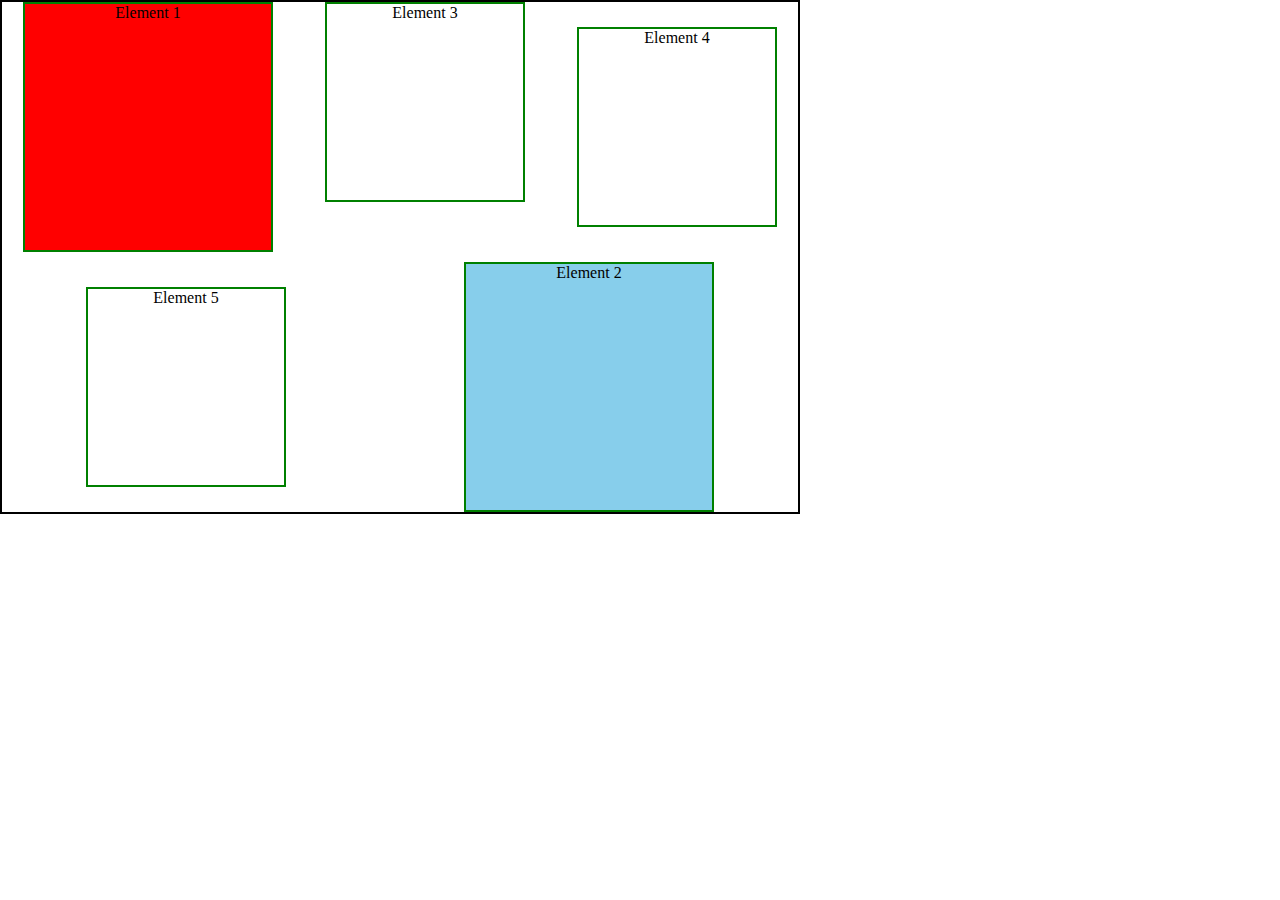
<file: Урок 10/index.html>
<!DOCTYPE html>
<html lang="en">

<head>
    <meta charset="UTF-8">
    <meta name="viewport" content="width=device-width, initial-scale=1.0">
    <title>Document</title>
    <link rel="stylesheet" href="style.css">
</head>

<body>
<div class="flex-box1">
    <div class="flex-box1-element red">
        <p class="flex-p">Element 1</p>
    </div>
    <div class="flex-box1-element blue">
        <p class="flex-p">Element 2</p>
    </div>
    <div class="flex-box1-element start">
        <p class="flex-p">Element 3</p>
    </div>
    <div class="flex-box1-element">
        <p class="flex-p">Element 4</p>
    </div>
    <div class="flex-box1-element">
        <p class="flex-p">Element 5</p>
    </div>
</div>
</body>

</html>
</file>
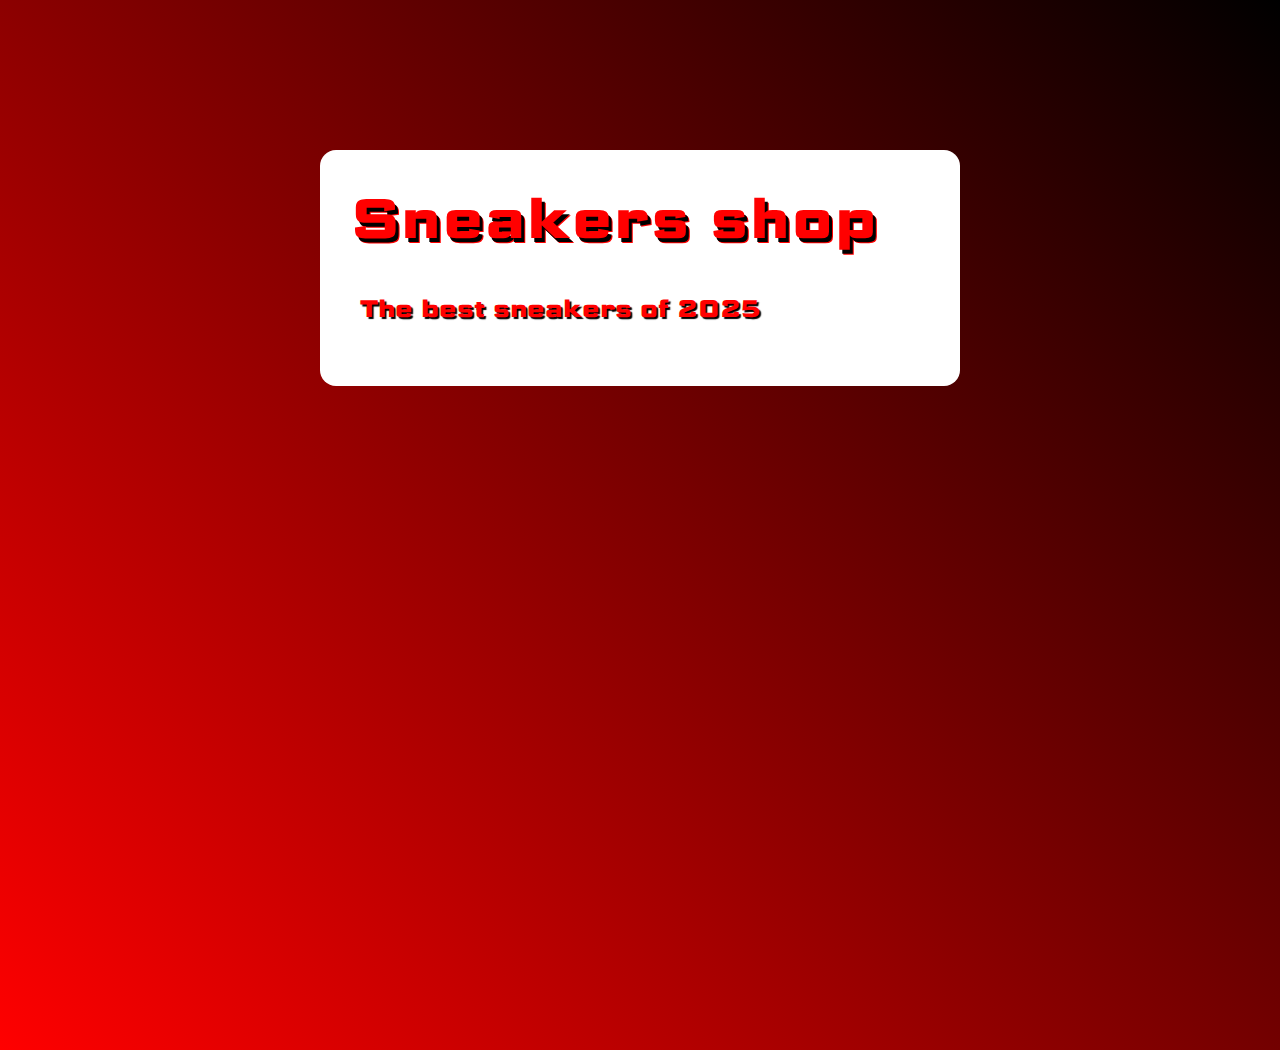
<file: Урок 11/index.html>
<!DOCTYPE html>
<html lang="en">

<head>
    <meta charset="UTF-8">
    <meta name="viewport" content="width=device-width, initial-scale=1.0">
    <title>Document</title>
    <link rel="stylesheet" href="style.css">
    <link rel="preconnect" href="https://fonts.googleapis.com">
    <link rel="preconnect" href="https://fonts.gstatic.com" crossorigin>
    <link href="https://fonts.googleapis.com/css2?family=Science+Gothic:wght@100..900&display=swap" rel="stylesheet">
</head>

<body>
    <main>
        <article class="boxShadow">
            <div class="title">Sneakers shop</div>
            <div class="subtitle">The best sneakers of 2025</div>
        </article>
    </main>

</body>

</html>
</file>
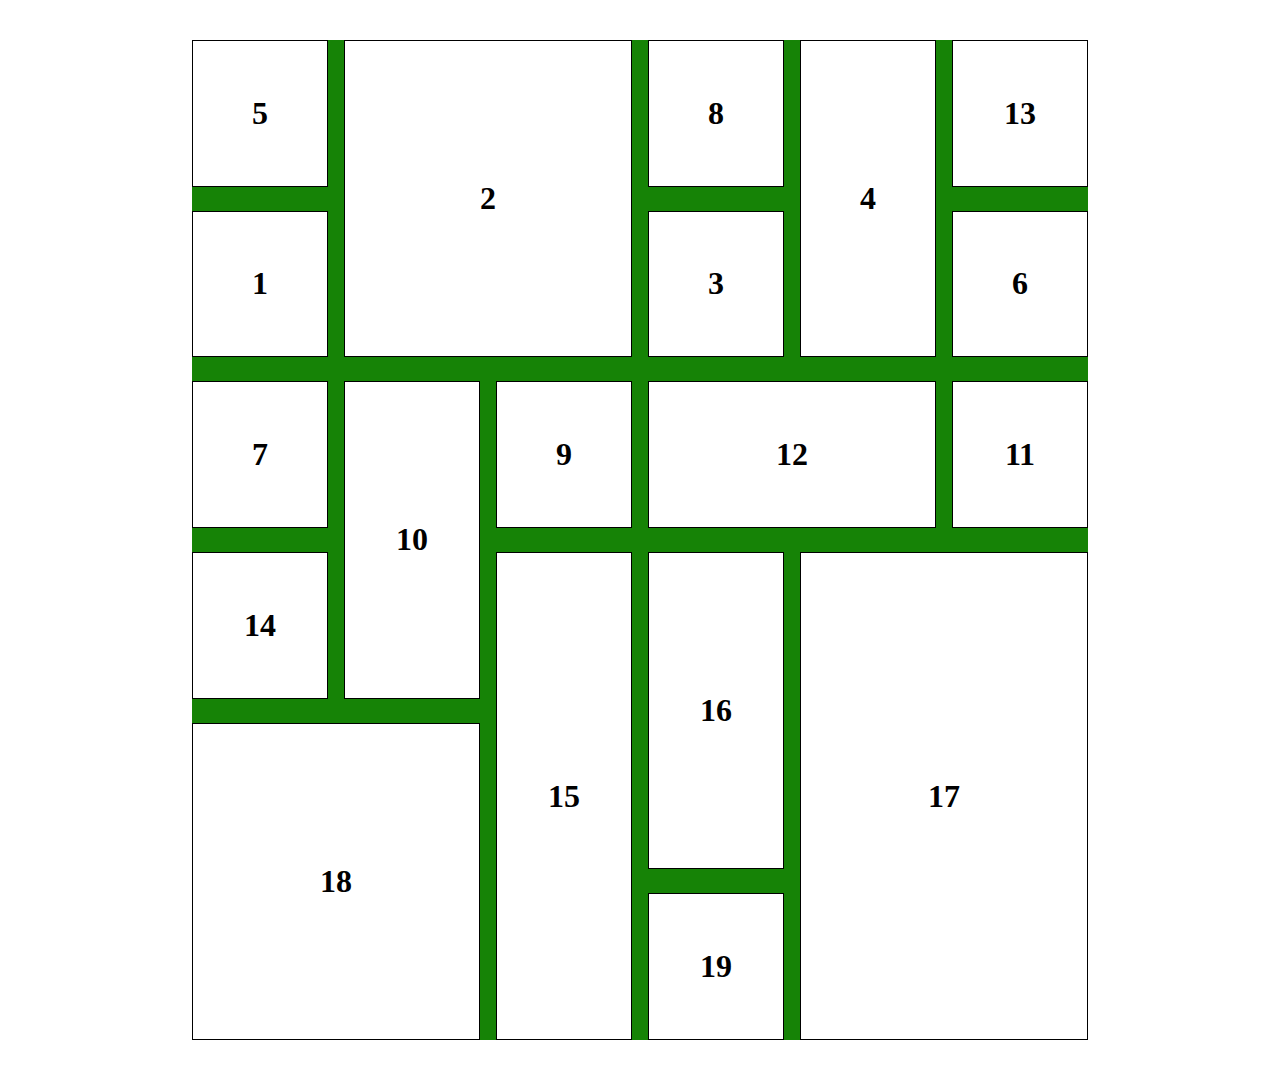
<file: Урок 12/index.html>
<!DOCTYPE html>
<html lang="en">
<head>
    <meta charset="UTF-8">
    <meta name="viewport" content="width=device-width, initial-scale=1.0">
    <title>Document</title>
    <link rel="stylesheet" href="style.css">
</head>
<body>
    <div class="grid-container">
        <div class="box grid-elem1">1</div>
        <div class="box grid-elem2">2</div>
        <div class="box grid-elem3">3</div>
        <div class="box grid-elem4">4</div>
        <div class="box grid-elem5">5</div>
        <div class="box grid-elem6">6</div>
        <div class="box grid-elem7">7</div>
        <div class="box grid-elem8">8</div>
        <div class="box grid-elem9">9</div>
        <div class="box grid-elem10">10</div>
        <div class="box grid-elem11">11</div>
        <div class="box grid-elem12">12</div>
        <div class="box grid-elem13">13</div>
        <div class="box grid-elem14">14</div>
        <div class="box grid-elem15">15</div>
        <div class="box grid-elem16">16</div>
        <div class="box grid-elem17">17</div>
        <div class="box grid-elem18">18</div>
        <div class="box grid-elem19">19</div>
    </div>
</body>
</html>
</file>
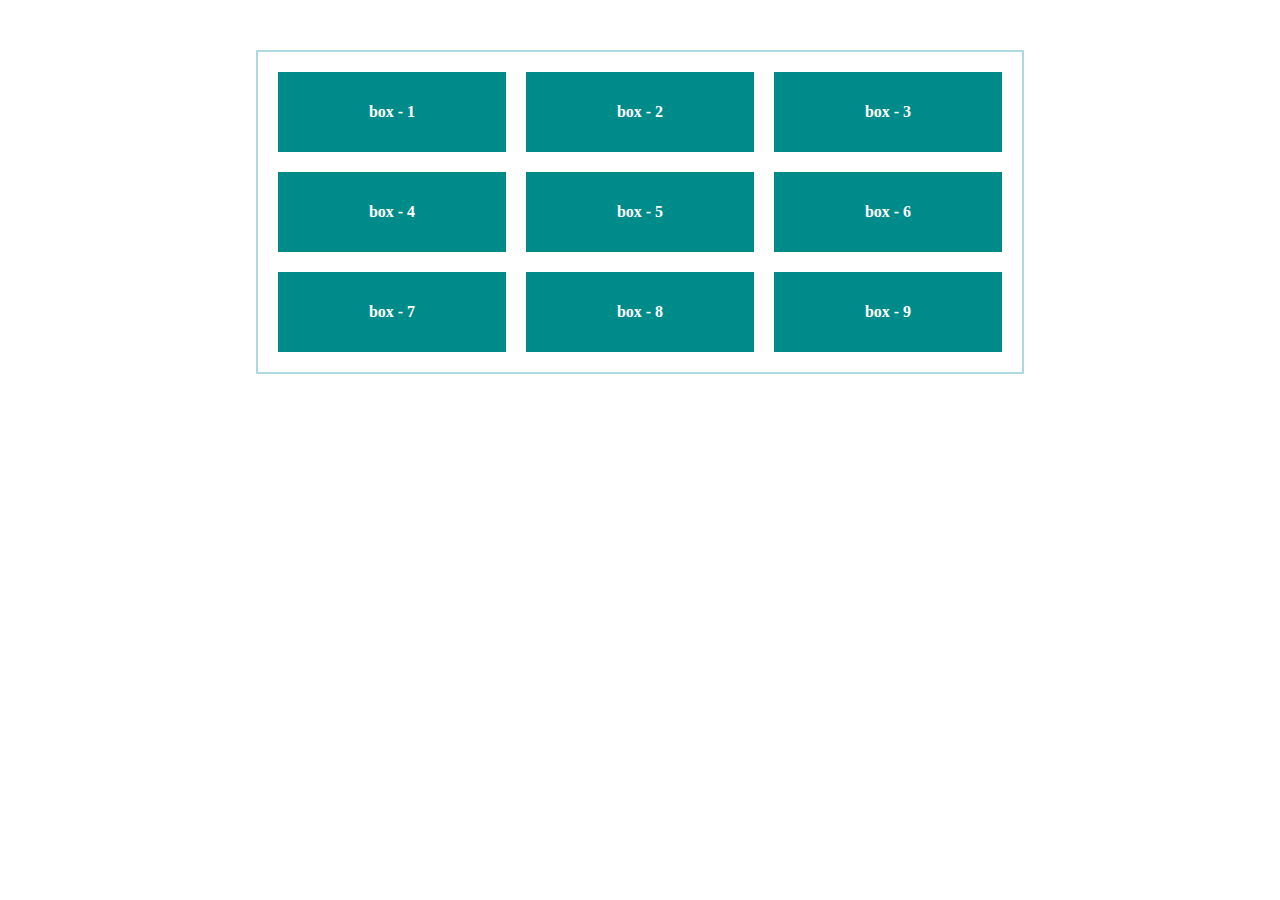
<file: Урок 14/index.html>
<!DOCTYPE html>
<html lang="en">
<head>
    <meta charset="UTF-8">
    <meta name="viewport" content="width=device-width, initial-scale=1.0">
    <title>Transformation and animation</title>
    <link rel="stylesheet" href="style.css">
</head>
<body>
    <div class="grid">
        <div class="box box-1">box - 1</div>
        <div class="box box-2">box - 2</div>
        <div class="box box-3">box - 3</div>
        <div class="box box-4">box - 4</div>
        <div class="box box-5">box - 5</div>
        <div class="box box-6">box - 6</div>
        <div class="box box-7">box - 7</div>
        <div class="box box-8">box - 8</div>
        <div class="box box-9">box - 9</div>
    </div>
</body>
</html>
</file>
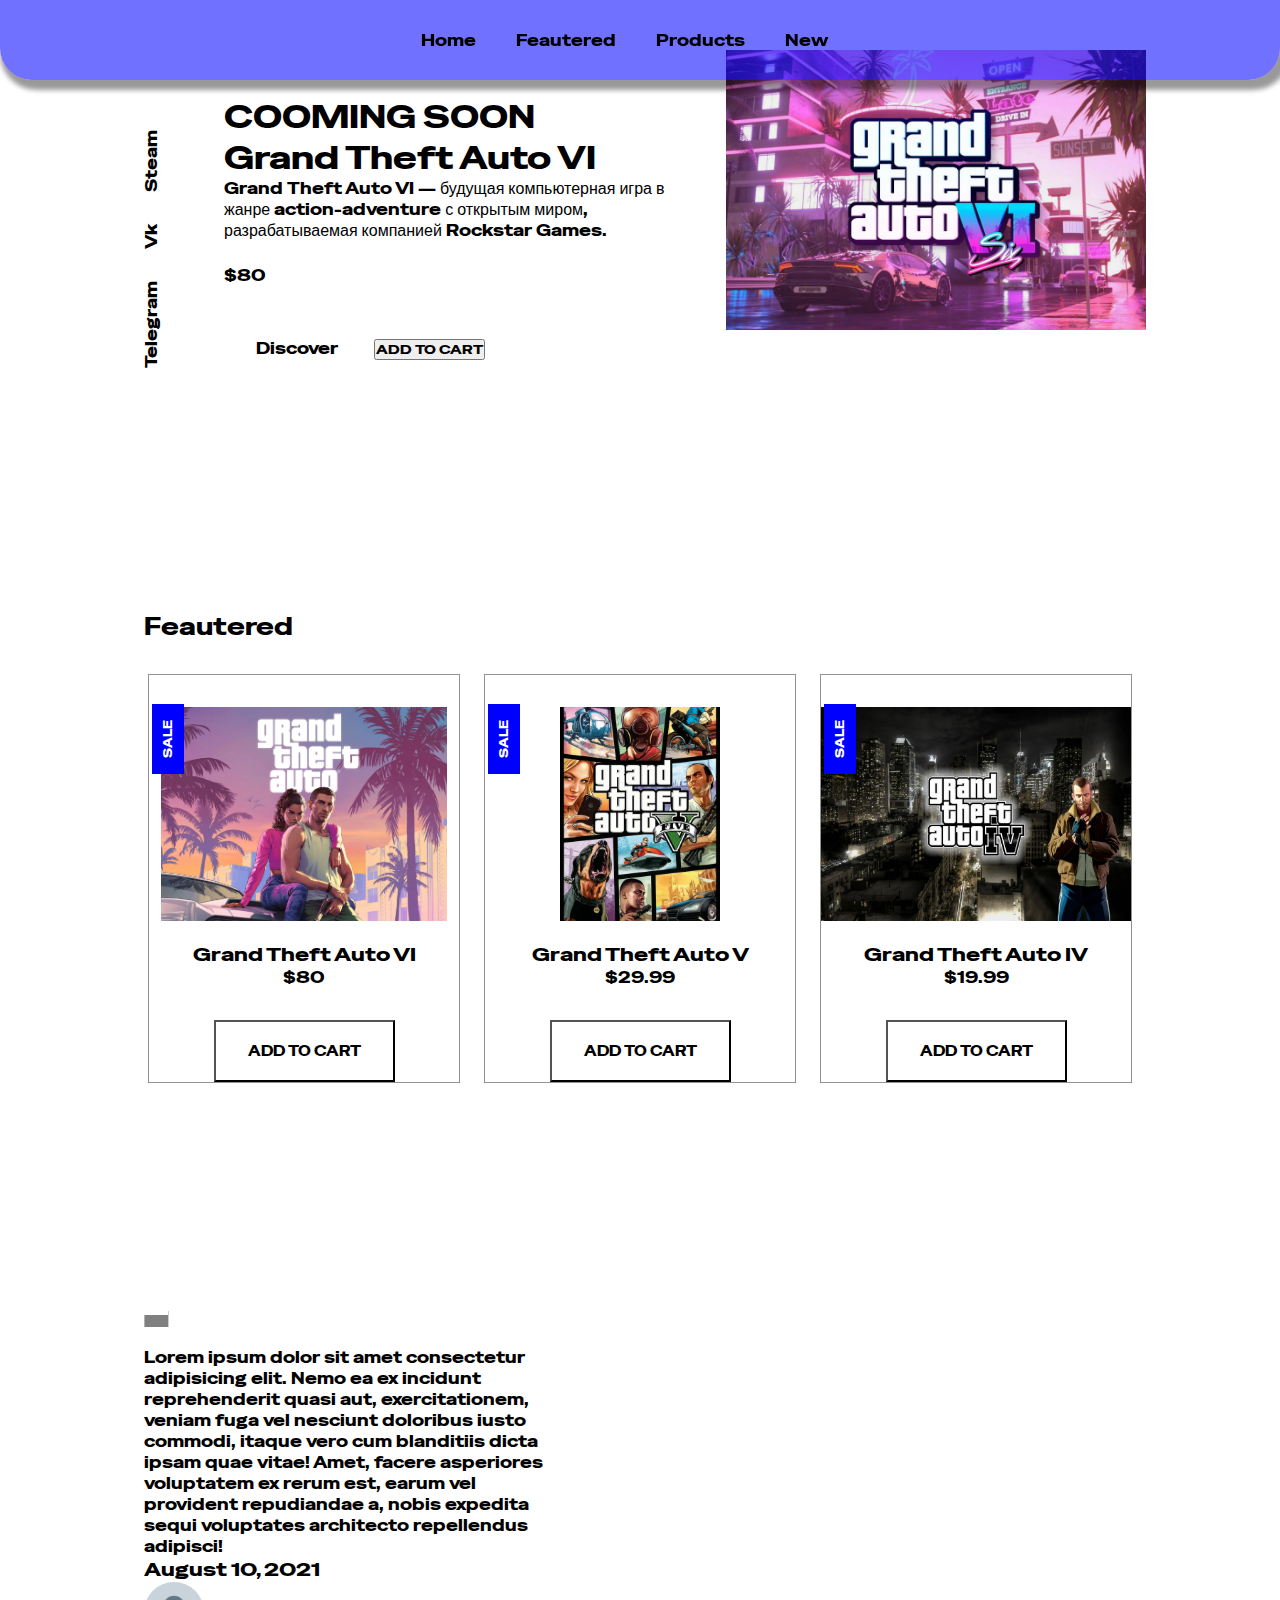
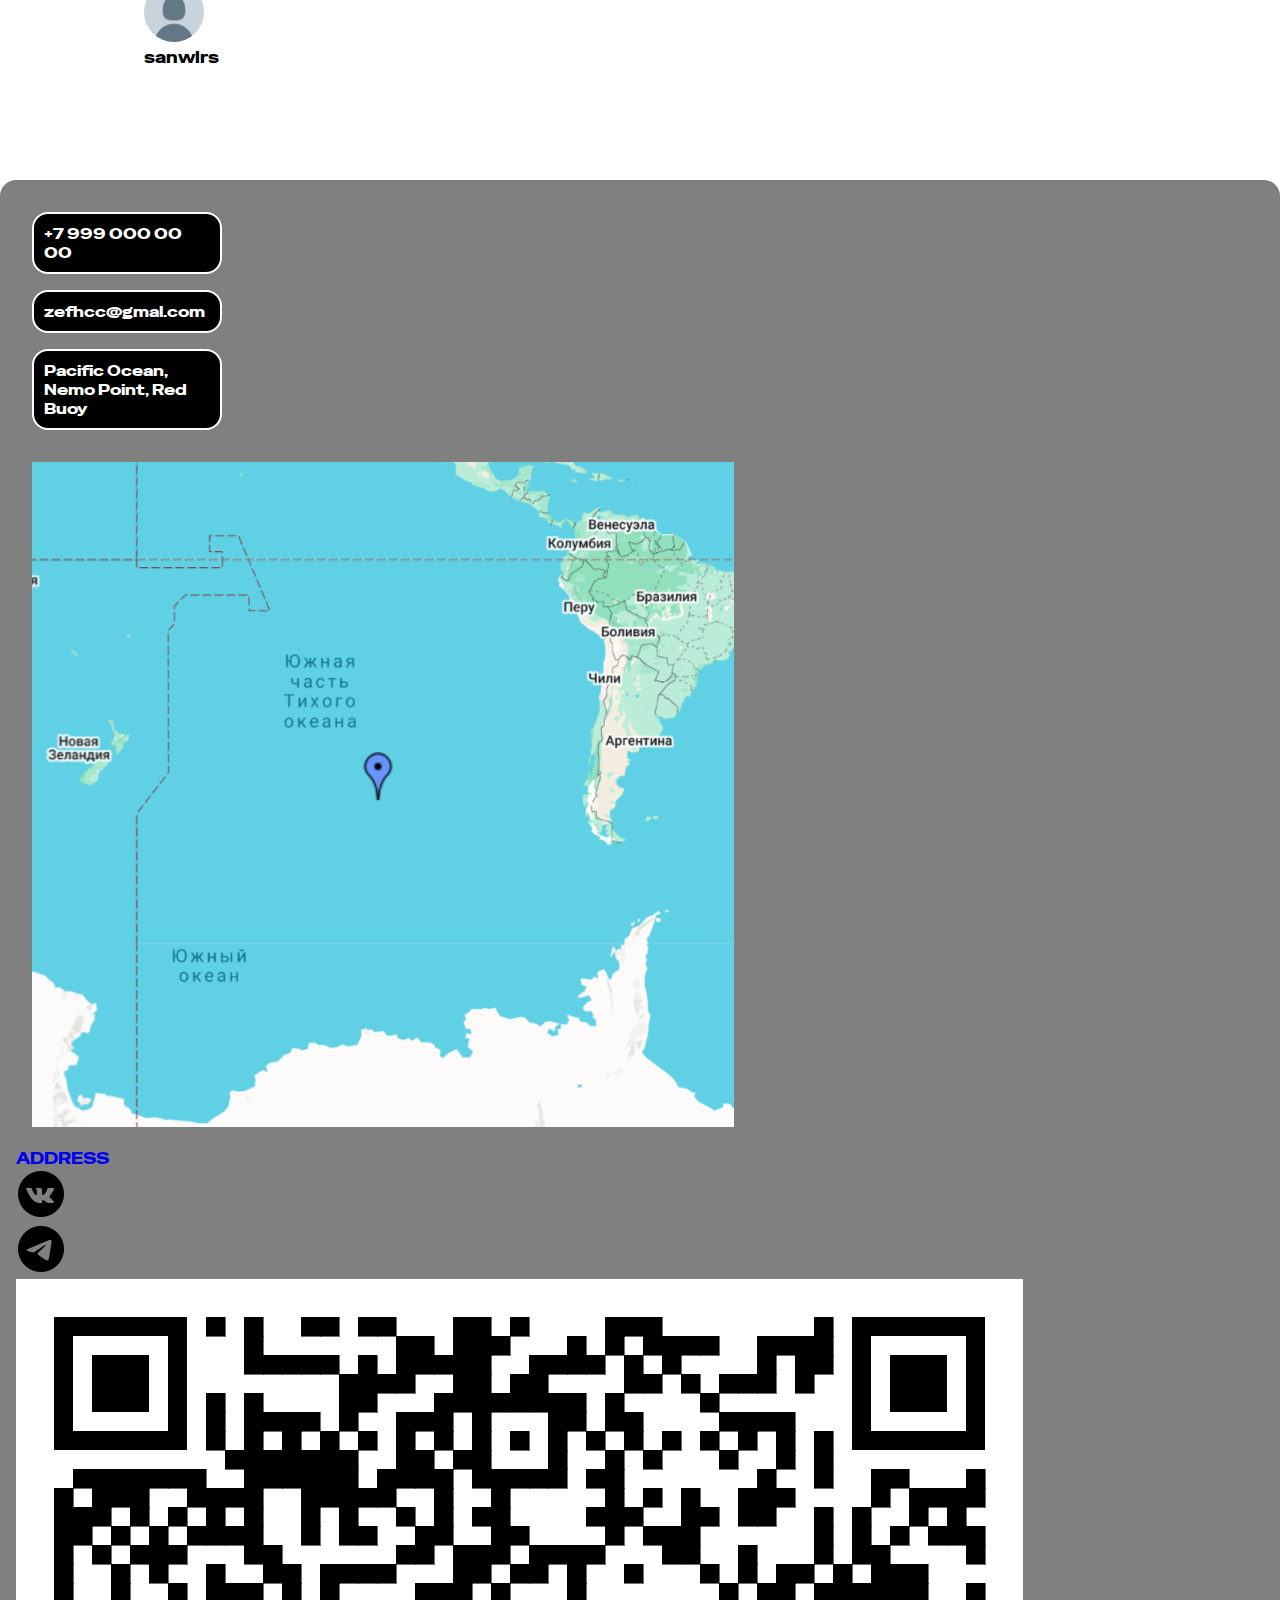
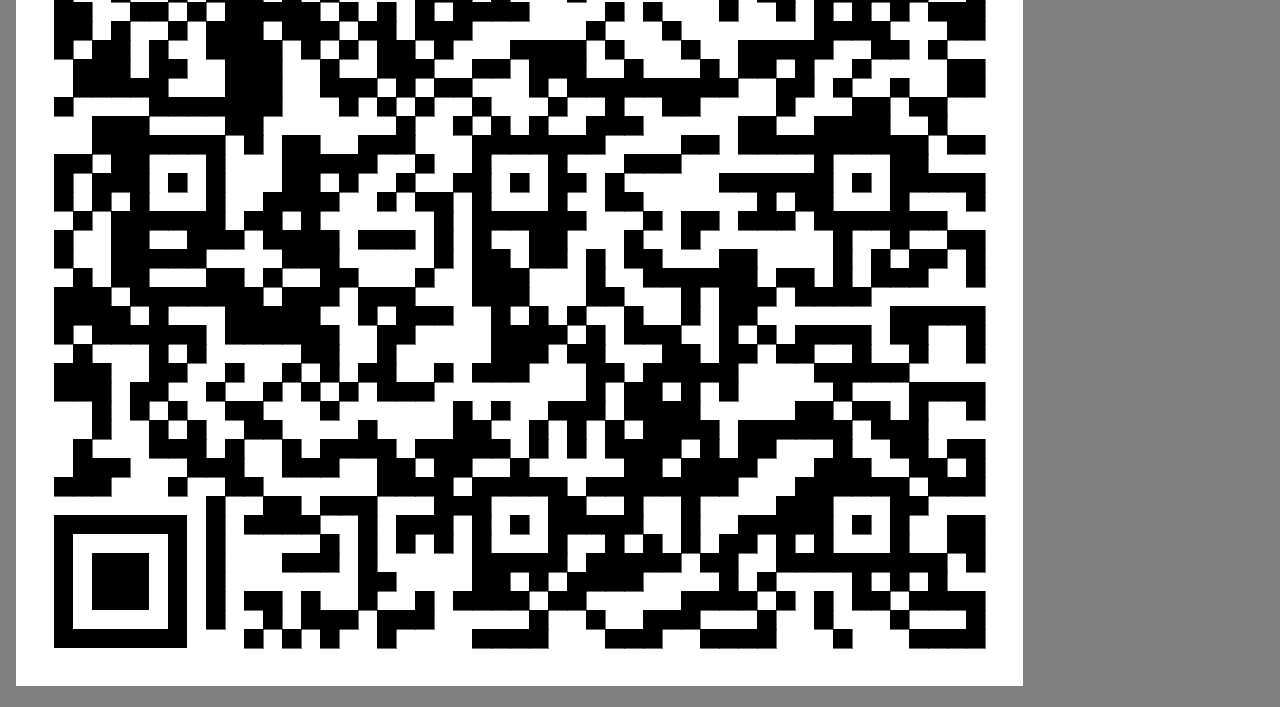
<file: Урок 16/index.html>
<!DOCTYPE html>
<html lang="en">

<head>
    <meta charset="UTF-8">
    <meta name="viewport" content="width=device-width, initial-scale=1.0">
    <title>Shop</title>
    <link rel="stylesheet" href="style.css">
    <!-- Basic Icons -->
    <link href="https://cdn.boxicons.com/3.0.8/fonts/basic/boxicons.min.css" rel="stylesheet">
    <!-- Filled Icons -->
    <link href="https://cdn.boxicons.com/3.0.8/fonts/filled/boxicons-filled.min.css" rel="stylesheet">
    <!-- Brand Icons -->
    <link href="https://cdn.boxicons.com/3.0.8/fonts/brands/boxicons-brands.min.css" rel="stylesheet">
    <link rel="preconnect" href="https://fonts.googleapis.com">
    <link rel="preconnect" href="https://fonts.gstatic.com" crossorigin>
    <link href="https://fonts.googleapis.com/css2?family=Special+Gothic+Expanded+One&display=swap" rel="stylesheet">
</head>

<body>
    <header class="header">
        <nav class="nav container">
            <a href="#" class="nav__logo">
                <i class='bxf  bx-circuit-board'></i>
            </a>

            <div class="nav__menu" id="nav-menu">
                <ul class="nav__list">
                    <li class="nav__items">
                        <a href="#home" class="nav__link active-link">Home</a>
                    </li>
                    <li class="nav__items">
                        <a href="#feautered" class="nav__link active-link">Feautered</a>
                    </li>
                    <li class="nav__items">
                        <a href="#products" class="nav__link active-link">Products</a>
                    </li>
                    <li class="nav__items">
                        <a href="#new" class="nav__link active-link">New</a>
                    </li>
                </ul>
            </div>
            <div class="nav__btns">
                <div class="nav__shop" id="cart-shop">
                    <i class='bxf  bx-cart'></i>
                </div>
                <div class="nav__toggle" id="nav-toggle">
                    <i class='bxf  bx-menu'></i>
                </div>
                <div class="nav__close" id="nav-close">
                    <i class='bxf  bx-x'></i>
                </div>
            </div>
        </nav>
    </header>
    <main class="main">
        <section class="home" id="home">
            <div class="home__container container grid">
                <div class="home__img-bg">
                    <img src="images/i.webp" alt="" class="home__img">
                </div>
                <div class="home__social">
                    <a href="https://t.me/zefhc" class="home__social-link" target="_blank">Telegram</a>
                    <a href="https://vk.ru/zefhc" class="home__social-link" target="_blank">Vk</a>
                    <a href="https://steamcommunity.com/id/zefhc" class="home__social-link" target="_blank">Steam</a>
                </div>
                <div class="home__data">
                    <h1 class="home_title">COOMING SOON<br>Grand Theft Auto VI</h1>
                    <p class="home__description">
                        Grand Theft Auto VI — будущая компьютерная игра в жанре action-adventure с
                        открытым миром, разрабатываемая компанией Rockstar Games.
                    </p>
                    <span class="home__price">$80</span>
                    <div class="home__btns">
                        <a href="" class="button button--gray button--small">
                            Discover
                        </a>
                        <button type="button home__button">ADD TO CART</button>
                    </div>
                </div>
            </div>
        </section>
        <section class="section container" id="feautered">
            <h2 class="section__title">Feautered</h2>
            <div class="featured__container grid">
                <article class="featured__card">
                    <span class="featured__tag">Sale</span>
                    <img class="featured__img" src="gta6.webp" alt="">
                    <div class="featured__data">
                        <h3 class="featured__data">Grand Theft Auto VI</h3>
                        <span class="featured__pice">$80</span>
                    </div>
                    <button class="button featured__button">ADD TO CART</button>
                </article>
                <article class="featured__card">
                    <span class="featured__tag">Sale</span>
                    <img class="featured__img" src="gta5.webp" alt="">
                    <div class="featured__data">
                        <h3 class="featured__data">Grand Theft Auto V</h3>
                        <span class="featured__pice">$29.99</span>
                    </div>
                    <button class="button featured__button">ADD TO CART</button>
                </article>
                <article class="featured__card">
                    <span class="featured__tag">Sale</span>
                    <img class="featured__img" src="gta4.webp" alt="">
                    <div class="featured__data">
                        <h3 class="featured__data">Grand Theft Auto IV</h3>
                        <span class="featured__pice">$19.99</span>
                    </div>
                    <button class="button featured__button">ADD TO CART</button>
                </article>

            </div>
        </section>
        <section class="testimonial section container">
            <div class="testimonial__container grid">
                <div class="testimonial-slider">
                    <div class="testimonial-card" id="slider1">
                        <div class="testimonial__quote">
                            <i class="bxf bx-quote-right"></i>
                        </div>
                        <p class="testimonial__description">
                            Lorem ipsum dolor sit amet consectetur adipisicing elit. Nemo ea ex incidunt reprehenderit
                            quasi
                            aut, exercitationem, veniam fuga vel nesciunt doloribus iusto commodi, itaque vero cum
                            blanditiis dicta ipsam quae vitae! Amet, facere asperiores voluptatem ex rerum est, earum
                            vel
                            provident repudiandae a, nobis expedita sequi voluptates architecto repellendus adipisci!
                        </p>
                        <h3 class="testimonial__date">August 10, 2021</h3>
                        <div class="tetimonial__author">
                            <img src="sanwlrs.png" alt="" class="author-img">
                            <div class="author-data">
                                <span class="author-name">sanwlrs</span>
                                <span class="author-detail"></span>
                            </div>
                        </div>
                        <a href="#slider1" class="prev">
                            <i class="bx bx-caret-big-left"></i>
                        </a>
                        <a href="#slider2" class="prev">
                            <i class="bx bx-caret-big-right"></i>
                        </a>
                    </div>
                    <div class="testimonial-card" id="slider2">
                        <div class="testimonial__quote">
                            <i class="bxf bx-quote-right"></i>
                        </div>
                        <p class="testimonial__description">
                            Lorem ipsum dolor sit amet consectetur adipisicing elit. Nemo ea ex incidunt reprehenderit
                            quasi
                            aut, exercitationem, veniam fuga vel nesciunt doloribus iusto commodi, itaque vero cum
                            blanditiis dicta ipsam quae vitae! Amet, facere asperiores voluptatem ex rerum est, earum
                             vel
                            provident repudiandae a, nobis expedita sequi voluptates architecto repellendus adipisci!
                        </p>
                        <h3 class="testimonial__date">March 01, 2020</h3>
                        <div class="tetimonial__author">
                            <img src="zefhc.jpg" alt="" class="author-img">
                            <div class="author-data">
                                <span class="author-name">zefhc</span>
                                <span class="author-detail"></span>
                            </div>
                        </div>
                        <a href="#slider1" class="prev">
                            <i class="bx bx-caret-big-left"></i>
                        </a>
                        <a href="#slider2" class="prev">
                            <i class="bx bx-caret-big-right"></i>
                        </a>
                    </div>
                </div>
            </div>
        </section>
        <section class="footer">
            <div class="footer__box">
                <div class="footer__number">
                    +7 999 000 00 00
                </div>
                <div class="footer__mail">
                    zefhcc@gmal.com
                </div>
                <div class="footer__address">
                    Pacific Ocean, Nemo Point, Red Buoy
                </div>
                <img class="footer__address-img" src="2026-02-15_16-29-05.png" alt="">
                <div class="footer__address-link">
                    <a href="https://www.google.com/maps/d/viewer?mid=15OUBq14tjeKhfd_3av5kVPllt7k&ll=-48.980217%2C-123.42590300000002&z=20" class="footer__address-lnk">ADDRESS</a>
                </div>
                <div class="footer__social_networks-vk">
                    <a href="https://vk.ru/zefhc" class="footer__social_networks-vk-link">
                        <img class="footer__social_networks-vk-img" src="icons8-vk-50.png" alt="">
                    </a>
                </div>
                <div class="footer__social_networks-tg">
                    <a href="https://t.me/zefhc" class="footer__social_networks-tg-link">
                        <img class="footer__social_networks-tg-img" src="icons8-tg-50.png" alt="">
                    </a>
                </div>
                <div class="footer__qr">
                    <img class="footer__qr-img" src="qrcod_b9CD.png" alt="">
                </div>             
            </div>
        </section>
    </main>
</body>

</html>
</file>
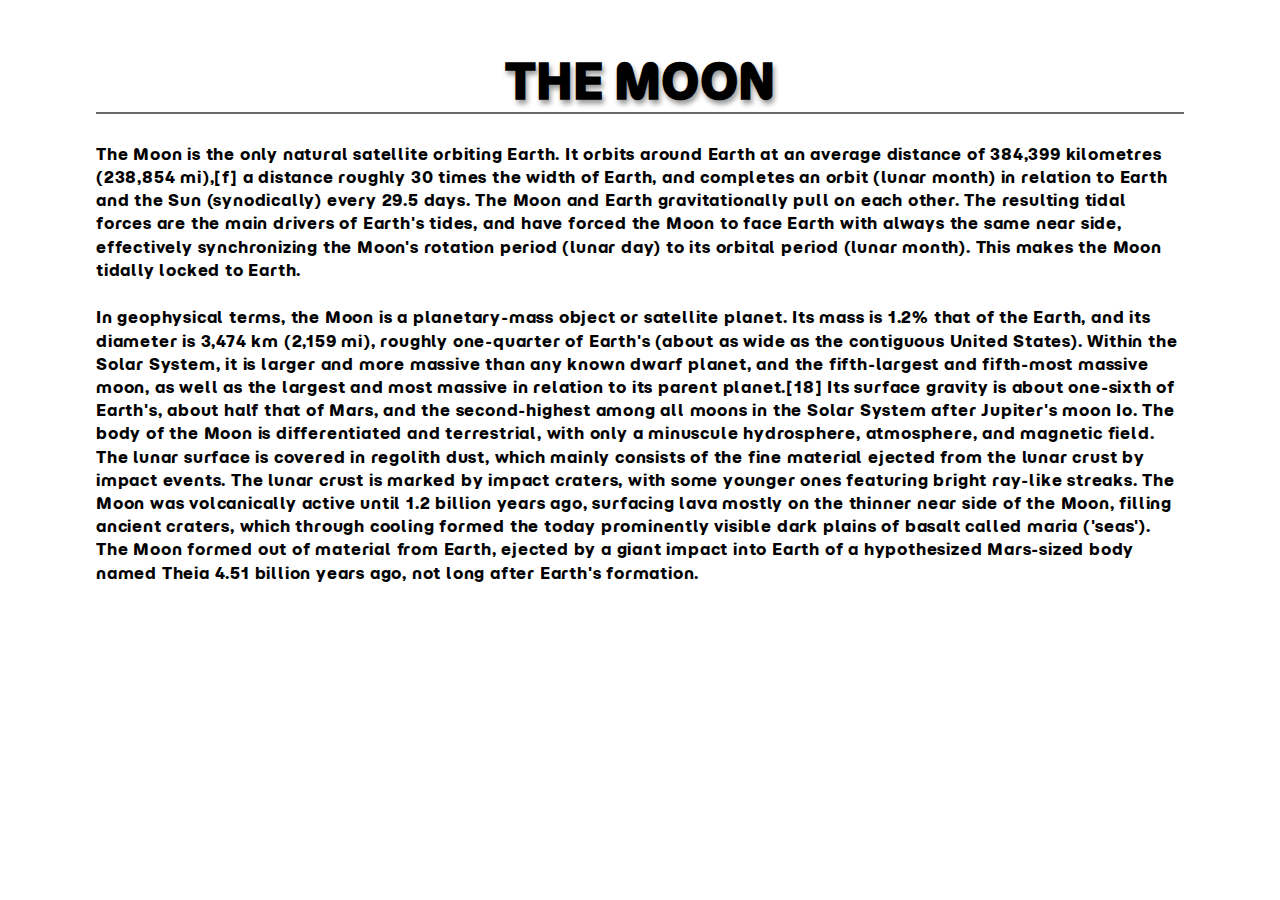
<file: Урок 6/index.html>
<!DOCTYPE html>
<html lang="en">

<head>
    <meta charset="UTF-8">
    <meta name="viewport" content="width=device-width, initial-scale=1.0">
    <link rel="preconnect" href="https://fonts.googleapis.com">
    <link rel="preconnect" href="https://fonts.gstatic.com" crossorigin>
    <link href="https://fonts.googleapis.com/css2?family=Momo+Trust+Display&display=swap" rel="stylesheet">
    <link rel="preconnect" href="https://fonts.googleapis.com">
    <link rel="preconnect" href="https://fonts.gstatic.com" crossorigin>
    <link href="https://fonts.googleapis.com/css2?family=Momo+Trust+Display&family=Oswald:wght@200..700&display=swap"
        rel="stylesheet">
    <link rel="stylesheet" href="style.css">
    <title>Работа с текстом CSS</title>
</head>

<body>
    <div class="moon">
        <h1 class="h1-moon">The moon</h1>
        <p class="p-moon">
            The Moon is the only natural satellite orbiting Earth. It orbits around Earth at an average distance of
            384,399 kilometres (238,854 mi),[f] a distance roughly 30 times the width of Earth, and completes an orbit
            (lunar month) in relation to Earth and the Sun (synodically) every 29.5 days. The Moon and Earth
            gravitationally pull on each other. The resulting tidal forces are the main drivers of Earth's tides, and
            have forced the Moon to face Earth with always the same near side, effectively synchronizing the Moon's
            rotation period (lunar day) to its orbital period (lunar month). This makes the Moon tidally locked to
            Earth.
        </p>
        <br>
        <p class="p-moon">
            In geophysical terms, the Moon is a planetary-mass object or satellite planet. Its mass is 1.2% that of the
            Earth, and its diameter is 3,474 km (2,159 mi), roughly one-quarter of Earth's (about as wide as the
            contiguous United States). Within the Solar System, it is larger and more massive than any known dwarf
            planet, and the fifth-largest and fifth-most massive moon, as well as the largest and most massive in
            relation to its parent planet.[18] Its surface gravity is about one-sixth of Earth's, about half that of
            Mars, and the second-highest among all moons in the Solar System after Jupiter's moon Io. The body of the
            Moon is differentiated and terrestrial, with only a minuscule hydrosphere, atmosphere, and magnetic field.
            The lunar surface is covered in regolith dust, which mainly consists of the fine material ejected from the
            lunar crust by impact events. The lunar crust is marked by impact craters, with some younger ones featuring
            bright ray-like streaks. The Moon was volcanically active until 1.2 billion years ago, surfacing lava mostly
            on the thinner near side of the Moon, filling ancient craters, which through cooling formed the today
            prominently visible dark plains of basalt called maria ('seas'). The Moon formed out of material from Earth,
            ejected by a giant impact into Earth of a hypothesized Mars-sized body named Theia 4.51 billion years ago,
            not long after Earth's formation.
        </p>
    </div>
</body>

</html>
</file>
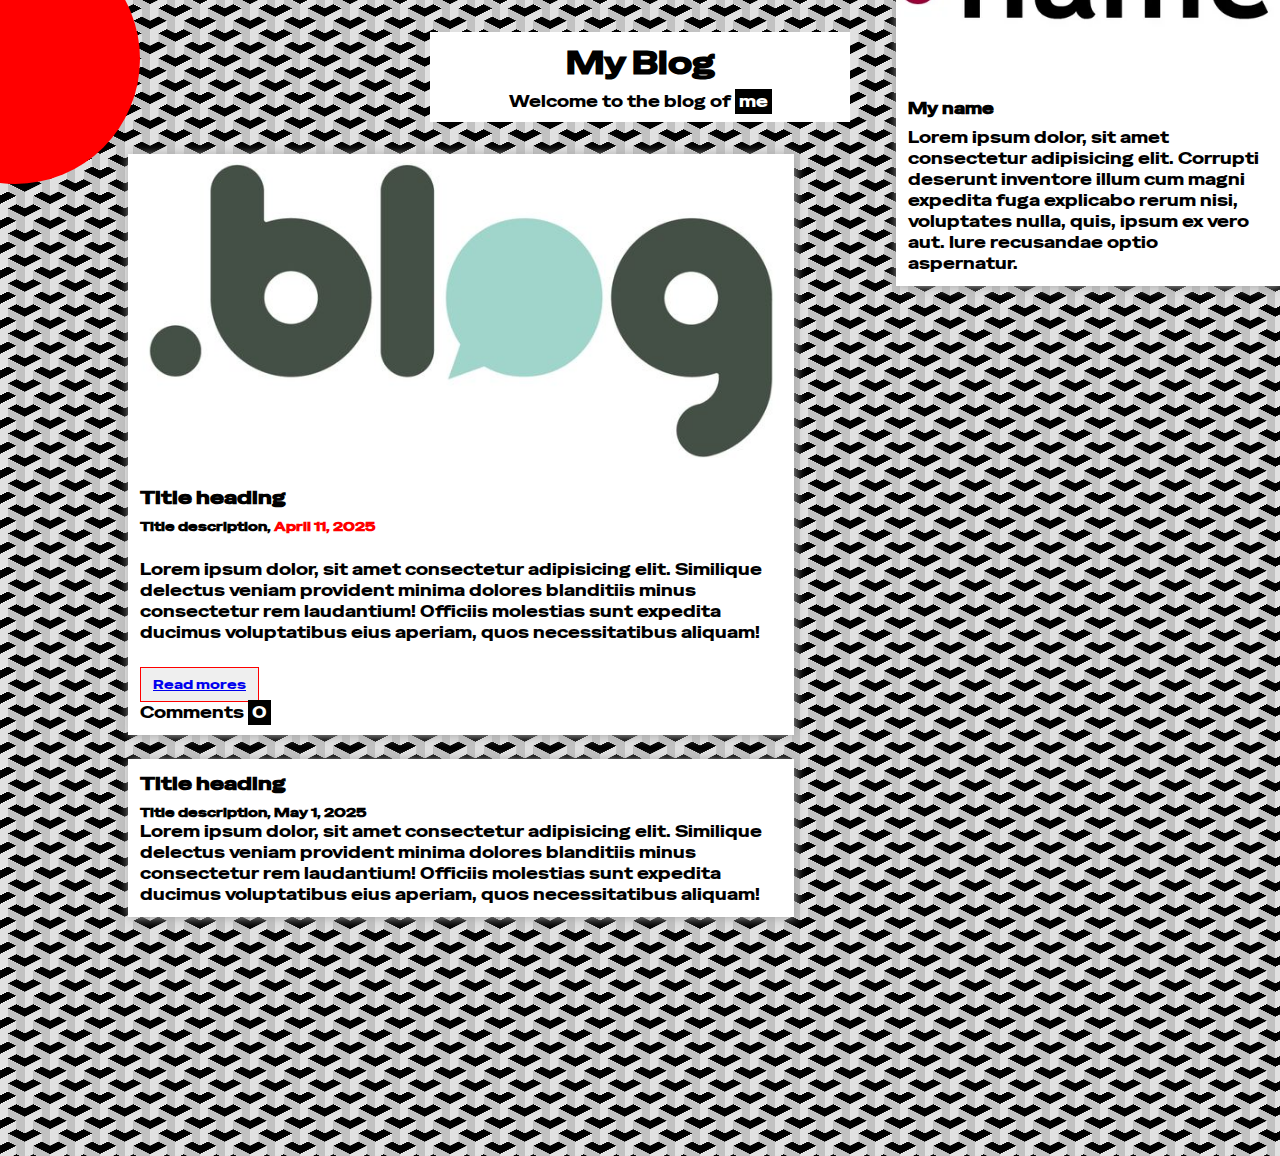
<file: Урок 8/index.html>
<!DOCTYPE html>
<html lang="en">

<head>
    <meta charset="UTF-8">
    <meta name="viewport" content="width=device-width, initial-scale=1.0">
    <link rel="stylesheet" href="style.css">
    <title>Blog</title>
    <link rel="preconnect" href="https://fonts.googleapis.com">
    <link rel="preconnect" href="https://fonts.gstatic.com" crossorigin>
    <link href="https://fonts.googleapis.com/css2?family=Special+Gothic+Expanded+One&display=swap" rel="stylesheet">
</head>

<body>

    <header>
        <div class="header-a">
            <h1>My Blog</h1>
            <p class="header-p">Welcome to the blog of <span class="header-span">me</span></p>
        </div>
    </header>

    <main>
        <section>
            <article>
                <img src="1.jpg" class="img1">
                <div class="blog-entry-content">
                    <h3>Title heading</h3>
                    <h5>Title description, <span class="blog-date">April 11, 2025</span></h5>
                    <p class="blog-description">Lorem ipsum dolor, sit amet consectetur adipisicing elit. Similique
                        delectus veniam provident minima dolores blanditiis minus consectetur rem laudantium! Officiis
                        molestias sunt expedita ducimus voluptatibus eius aperiam, quos necessitatibus aliquam!</p>
                    <div class="blok-description-button">
                        <button><a href="https://ya.ru">Read mores</a></button>
                        <p class="blog-comment">
                            Comments <span class="blog-number">0</span>
                        </p>
                    </div>
                </div>
            </article>
        </section>

        <section>
            <div class="article1">
                <article>
                    <div class="blog-entry-content1">
                        <h3>Title heading</h3>
                        <h5>Title description, <span class="blog-date1">May 1, 2025</span></h5>
                        <p class="blog-description1">Lorem ipsum dolor, sit amet consectetur adipisicing elit. Similique
                            delectus veniam provident minima dolores blanditiis minus consectetur rem laudantium!
                            Officiis
                            molestias sunt expedita ducimus voluptatibus eius aperiam, quos necessitatibus aliquam!</p>
                        </p>
                    </div>
            </div>
            </article>
            </div>
        </section>

    </main>

    <div class="right-container">
        <aside>
            <img src="i (1).webp" class="img2" alt="">
            <div class="menu-content">
                <h4>My name</h4>
                <p class="menu-p">
                    Lorem ipsum dolor, sit amet consectetur adipisicing elit. Corrupti deserunt inventore illum cum
                    magni expedita fuga explicabo rerum nisi, voluptates nulla, quis, ipsum ex vero aut. Iure
                    recusandae
                    optio aspernatur.
                </p>
            </div>
        </aside>
    </div>

    <div class="circle"></div>

</body>

</html>
</file>
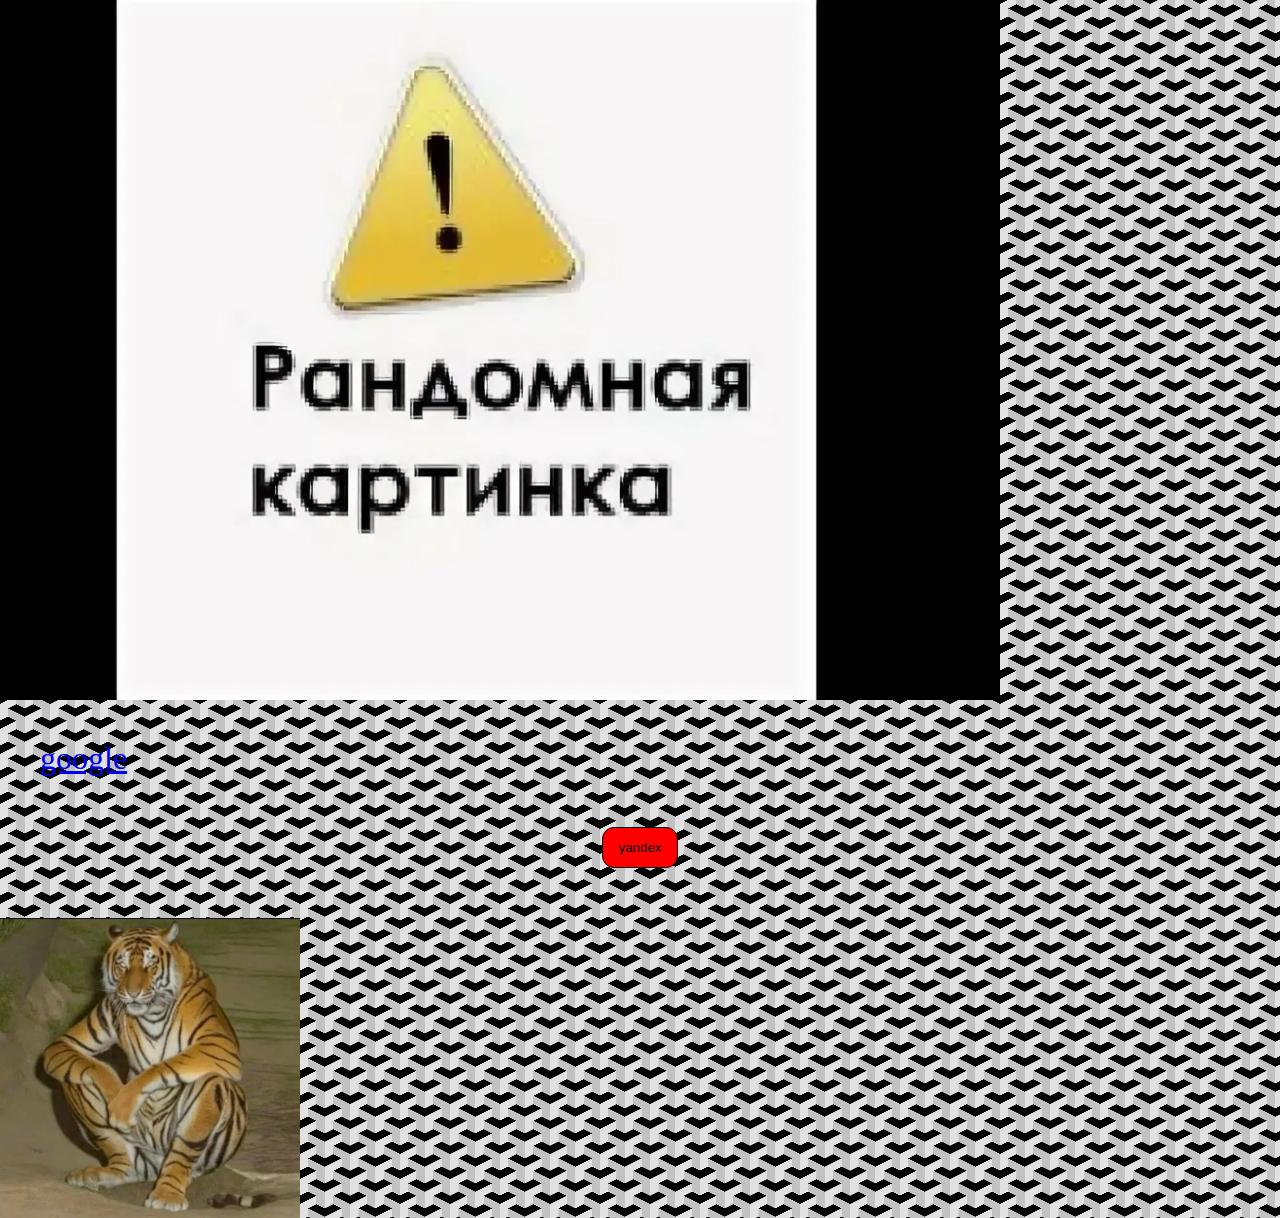
<file: Урок 9/index.html>
<!DOCTYPE html>
<html lang="en">

<head>
    <meta charset="UTF-8">
    <meta name="viewport" content="width=device-width, initial-scale=1.0">
    <title>Урок 9</title>
    <link rel="stylesheet" href="style.css">
</head>

<body>
    <div class="first-container"></div>

    <a href="https://google.com" class="google">google</a>
    <button><a href="https://ya.ru" class="button-a">yandex</a></button>
    <div class="filter-div"></div>
</body>

</html>
</file>
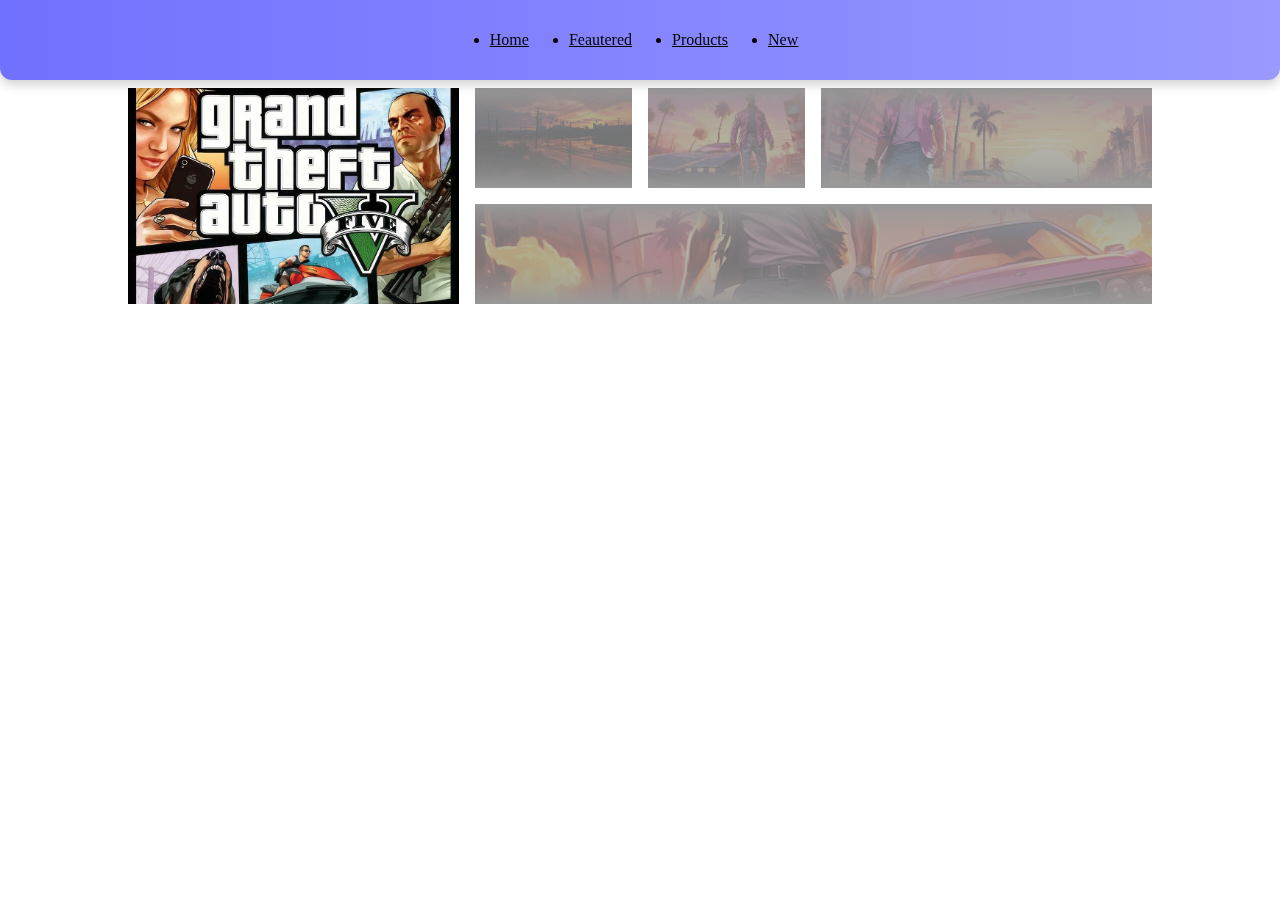
<file: Урок 16/product1.html>
<!DOCTYPE html>
<html lang="en">

<head>
    <meta charset="UTF-8">
    <meta name="viewport" content="width=device-width, initial-scale=1.0">
    <title>Shop</title>
    <link rel="stylesheet" href="gallery.css">
    <!-- Basic Icons -->
    <link href="https://cdn.boxicons.com/3.0.8/fonts/basic/boxicons.min.css" rel="stylesheet">
    <!-- Filled Icons -->
    <link href="https://cdn.boxicons.com/3.0.8/fonts/filled/boxicons-filled.min.css" rel="stylesheet">
    <!-- Brand Icons -->
    <link href="https://cdn.boxicons.com/3.0.8/fonts/brands/boxicons-brands.min.css" rel="stylesheet">
    <link rel="preconnect" href="https://fonts.googleapis.com">
    <link rel="preconnect" href="https://fonts.gstatic.com" crossorigin>
    <link href="https://fonts.googleapis.com/css2?family=Special+Gothic+Expanded+One&display=swap" rel="stylesheet">
</head>

<body>
    <header class="header">
        <nav class="nav container">
            <a href="#" class="nav__logo">
                <i class='bxf  bx-circuit-board'></i>
            </a>

            <div class="nav__menu" id="nav-menu">
                <ul class="nav__list">
                    <li class="nav__items">
                        <a href="#home" class="nav__link active-link">Home</a>
                    </li>
                    <li class="nav__items">
                        <a href="#feautered" class="nav__link active-link">Feautered</a>
                    </li>
                    <li class="nav__items">
                        <a href="#products" class="nav__link active-link">Products</a>
                    </li>
                    <li class="nav__items">
                        <a href="#new" class="nav__link active-link">New</a>
                    </li>
                </ul>
            </div>
            <div class="nav__btns">
                <div class="nav__shop" id="cart-shop">
                    <i class='bxf  bx-cart'></i>
                </div>
                <div class="nav__toggle" id="nav-toggle">
                    <i class='bxf  bx-menu'></i>
                </div>
                <div class="nav__close" id="nav-close">
                    <i class='bxf  bx-x'></i>
                </div>
            </div>
        </nav>
    </header>
    <main class="main">
        <section class="home" id="home">
            <div class="gallery container home__container ">
                <div class="gallery-image_container span-2-2">
                        <img src="gta5.webp" alt="">
                </div>
                <div class="gallery-image_container span-1-1">
                        <img src="gta5viv.webp" alt="">
                </div>
                <div class="gallery-image_container span-1-1">
                        <img src="gta5viv2.avif" alt="">
                </div>
                <div class="gallery-image_container span-2-1">
                        <img src="gta5viv3.avif" alt="">
                </div>
                <div class="gallery-image_container span-4-1">
                        <img src="gta5viv4.avif" alt="">
                </div>
            </div>
        </section>
    </main>

</body>
<script src="script.js"></script>
</html>
</file>
<file: Урок 10/style.css>
* {
    margin: 0;
    padding: 0;
    box-sizing: border-box;
}

.flex-box1 {
    display: flex;
    /* flex-direction: row-reverse; */
    width: 800px;
    /* height: 600px; */
    /* flex-wrap: wrap; */
    flex-flow: row wrap;
    gap: 10px;
    border: 2px solid black;
    justify-content: space-around;
    align-items: center;
}

.flex-box1-element {
    width: 200px;
    height: 200px;
    border: 2px solid green;
}

.flex-p {
    text-align: center;
}

.red {
    width: 250px;
    height: 250px;
    background-color: red;
}

.blue {
    width: 250px;
    height: 250px;
    background-color: skyblue;
    order: 1;
}

.start {
    align-self: start;
}
</file>
<file: Урок 11/style.css>
* {
    box-sizing: border-box;
    margin: 0;
    padding: 0;
}

html {
    cursor: url(https://img.icons8.com/softteal/24/blue-pointer.png), auto;
}

body {
    min-height: 100vh;
    background: linear-gradient(45deg, red, black);
    font-family: "Science Gothic", sans-serif;
}

main {
    width: 50%;
    margin: 150px auto;
}

article {
    background-color: #fff;
    padding: 28px 32px;
    border-radius: 16px;
    text-shadow: 1px 1px 2px black;
}

.title {
    font-size: 55px;
    color: red;
    font-weight: bold;
    letter-spacing: 2px;
    text-shadow: 3px 4px black, 4px 5px red;
    width: fit-content;
    background: linear-gradient(transparent 60%, rgba(255, 0, 0, 0.5)) 40%;
    background-repeat: no-repeat;
    background-size: 0;
    transition: 0.5s;
}

.title:hover {
    background-size: 100%;
    cursor: url(https://img.icons8.com/material-rounded/24/blue-pointer.png), auto;
}

.subtitle {
    color: red;
    padding: 8px;
    font-weight: bold;
    font-size: 24px;
    margin: 24px 0px;
    text-shadow: 2px 2px 1px black;
}

::selection {
    color: black;
    background-color: red;
}
</file>
<file: Урок 12/style.css>
*{
    margin: 0;
    padding: 0;
    box-sizing: border-box;
}

.grid-container {
    width: 70%;
    min-height: 1000px;
    margin: 40px auto;
    background-color: rgb(22, 131, 6);
    display: grid;
    grid-template: 1fr 1fr 1fr 1fr 1fr 1fr / 1fr 1fr 1fr 1fr 1fr 1fr;   
    column-gap: 16px;
    row-gap: 24px;
}

.box {
    background-color: white;
    display: flex;
    justify-content: center;
    align-items: center;
    color: black;
    font-size: 32px;
    font-weight: bold;
    border: 1px solid black;
}

.grid-elem1 {  
}

.grid-elem2 {
    grid-column: 2 / 4 ;
    grid-row: 1 / 3;
}

.grid-elem4 {
    grid-column: 5 / 6 ;
    grid-row: 1 / 3;
}

.grid-elem5{
    grid-column: 1 / 2 ;
    grid-row: 1 / 2;
}

.grid-elem8{
    order: -1;
}

.grid-elem10{
    grid-column: 2 / 3 ;
    grid-row: 3 / 5;
}

.grid-elem12 {
    grid-column: 4 / 6 ;
    grid-row: 3 / 4;
}

.grid-elem13{
    order: -1;
}

.grid-elem15{
    grid-column: 3 / 4 ;
    grid-row: 4 / 7;
}

.grid-elem16{
    grid-column: 4 / 5 ;
    grid-row: 4 / 6;
}
.grid-elem17{
    grid-column: 5 / 7 ;
    grid-row: 4 / 7;
}

.grid-elem18{
    grid-column: 1 / 3 ;
    grid-row: 5 / 7;
}

.grid-elem19{
    grid-column: 4 / 5 ;
    grid-row: 6 / 7;
}
</file>
<file: Урок 14/style.css>
* {
    padding: 0;
    margin: 0;
    box-sizing: border-box;
}

.grid {
    display: grid;
    grid-template-columns: repeat(3, 1fr);
    width: 60%;
    margin: 50px auto;
    border: 2px solid lightblue;
    padding: 20px;
    gap: 20px;
}

.box {
    height: 80px;
    background-color: darkcyan;
    display: flex;
    align-items: center;
    justify-content: center;
    color: white;
    font-weight: bold;
    transition: 0.3s;
}

.box-1:hover {
    transform: translateX(10px);
}

.box-2:hover {
    transform: translateY(10px);
}

.box-3:hover {
    transform: translate(-10px, -10px);
}

.box-4:hover {
    transform: scaleX(1.1);
}

.box-5:hover {
    transform: scaleY(1.1);
}

.box-6:hover {
    transform: scale(1.1, 1.1);
}

.box-7:hover {
    transform: rotate(30deg);
}

.box-8:hover {
    transform: skewX(5deg);
}

.box-9:hover {
    transform: skewX(5deg);
}

.box-7 {
    transform-origin: left top;
}

@keyframes change-color {
    0% {
        background-color: blue;
    }

    33% {
        background-color: yellow;
    }

    66% {
        background-color: red;
    }

    100% {
        background-color: blue;
    }
}

.box-5 {
    animation-name: change-color;
    animation-duration: 3s;
    animation-iteration-count: infinite;
}
</file>
<file: Урок 16/style.css>
* {
    margin: 0;
    padding: 0;
    box-sizing: border-box;
}

.root {
    --first-color: rgb(0, 0, 255);
    --button-color: darkblue;
    --title-color: blue;
    --text-color: blue;
    --text-color-light: rgb(101, 101, 255);
    --body-color: rgb(196, 182, 249);
    --font-medium: 500;
    --font-bold: 700;
    --button-color-alt: aqua;
}

ul {
    list-style: none;
}

a {
    text-decoration: none;
}

img {
    max-width: 100%;
    height: auto;
}

body {
    background-color: var(--body-color);
    color: var(--text-color);
}

h1,
h2,
h3,
h4 {
    color: var(--title-color);
    font-weight: var(--font-medium);
}

body,
button,
input {
    font-family: "Special Gothic Expanded One", sans-serif;
}

i {
    font-size: 2.5rem;
}

.header {
    width: 100%;
    background-color: rgba(0, 0, 255, 0.555);
    position: fixed;
    top: 0;
    left: 0;
    z-index: 100;
    box-shadow: 5px 5px 5px 5px rgba(0, 0, 0, 0.4);
    border-radius: 0px 0px 32px 32px;
}

.container {
    margin: auto;
    max-width: 1024px;
}

.nav {
    height: 5rem;
    display: flex;
    column-gap: 3rem;
    align-items: center;
    justify-content: space-between;
}

.nav__logo,
.nav__toggle,
.nav__shop,
.nav__close {
    transition: 0.3s;
    color: var(--title-color);
}

.nav__logo {
    text-transform: uppercase;
    font-weight: var(--font-bold);
    letter-spacing: 1px;
    display: flex;
    align-items: center;
    column-gap: 0.25rem;
    transition: 0.3s;
}

.nav__btns {
    display: flex;
    column-gap: 1rem;
    align-items: center;
}

/* .nav__toggle,
.nav__close {
    display: none;
} */

.nav__list {
    display: flex;
    column-gap: 2.5rem;
}

.nav__link {
    transition: 0.3s;
    color: var(--title-color);
    font-weight: var(--font-medium);
}

.nav__container {
    filter: blur(10px);
}

.main {
    overflow: hidden;
}

.grid {
    display: grid;
}

.section {
    padding: 6.5rem 1rem;
}

.home__container {
    position: relative;
    row-gap: 2.5rem;
    padding-top: 6rem;
    grid-template-columns: 1fr max-content;
    align-items: center;
}

.home__img-bg {
    background-color: var(--first-color);
    order: 1;
    transform: translate(1.5rem, -6rem);
    width: 480px;
    padding-bottom: 2rem;
    display: flex;
    justify-content: center;
}

.home__img {
    width: 420px;
}

.home__social {
    position: absolute;
    top: 47%;
    left: -6rem;
    column-gap: 2rem;
    display: flex;
    transform: rotate(-90deg);
    transition: 0.3s;
}

.home__social-link {
    color: var(--text-color-light);
    transition: 0.3s;
}

.home__data {
    padding: 0 0 8rem 6rem;
}

.home__title {
    font-size: 2.5rem;
    font-weight: var(--font-bold);
    margin-bottom: 1rem;
}

.home__description {
    margin-bottom: 1.5rem;
}

.nav__logo:hover,
.nav__toggle:hover,
.nav__shop:hover,
.nav__close:hover {
    color: white;
}

.nav__link:hover {
    color: white;
}

.home__social-link:hover {
    transform: translateX(10px);
}

.featured__container {
    gap: 1.5rem;
    justify-content: center;
    grid-template-columns: repeat(3, 312px);
    padding-top: 2rem;
    align-items: flex-start;
}


.featured__title {
    text-transform: uppercase;
    margin-bottom: 0.75rem;
}

.featured__title
.featured__price {
    font-size: 1rem;
    font-weight: var(--font-bold);
}

.featured__card {
    position: relative;
    text-align: center;
    background-color: white;
    padding-top: 2rem;
    border: 1px solid rgb(146, 146, 146);
    overflow-y: hidden;
    transition: 0.3s;
}

.featured__img {
    height: 214px;
    margin-bottom: 1rem;
}

.featured__price {
    display: block;
    color: var(--first-color);
    transition: 0.3s;
}

.button {
    display: inline-block;
    background-color: var(--button-color);
    color: #000000;
    padding: 1.25rem 2rem;
    font-weight: var(--font-medium);
    transition: 0.3s;
    margin-top: 2rem;
}

.button:hover {
    background-color: var(--button-color-alt);
}

.button--gray {
    background-color: hsl(0%, 0%, 75%);
    color: var(--title-color);
}

.button--gray:hover {
    background-color: hsl(0%, 0%, 63%);
}

.button--small {
    padding: 1rem, 1.5rem;
}

.featured__tag {
    background-color: blue;  
    padding: 0.5rem 1rem;
    color: rgb(255, 255, 255);
    text-transform: uppercase;
    font-size: 12px;
    font-weight: var(--font-medium);
    position: absolute;
    transform: rotate(-90deg);
    left: -1rem;
    top: 3rem;
}

.featured__button {
    font-size: 0.9rem;
    opacity: 0;
    transform: translateY(1rem);
}

.featured__card:hover {
    padding: 2rem 0 3rem 0;
    box-shadow: 0 12px 32px rgba(51, 51, 51, 0.1);
}

.featured__card:hover,
.featured__button {
    opacity: 1;
    transform: translateY(0);
}

.featured__card:hover, 
.featured__price {
    margin-bottom: 1.5rem;
}

.testimonial-container {
    gap: 4rem;
}

.testimonial-slider {
    width: 400px;
    overflow: hidden;
    display: flex;
    scroll-snap-type: x mandatory;
    scroll-behavior: smooth;
}

.testimonial-card {
    scroll-snap-align: start;
    width: 400px;
    flex-shrink: 0;
}

.testimonial__quote {
    padding: 0.5rem 0.75rem;
    display: inline-flex;
    color: var(--first-color);
    box-shadow: 0.4px 12px gray;
    margin-bottom: 2rem;
}

.testimonial__author {
    display: flex;
    align-items: center;
    column-gap: 1rem;
    margin-bottom: 2rem;
}

.author-data {
    display: flex;
    flex-direction: column;
    row-gap: 0.5rem;
}

.author-img {
    width: 60px;
    border-radius: 50%;
}

.footer__box {
    padding: 1rem;
    border: 1px solid var(--body-color);
    border-radius: 1rem 1rem 0 0;
    justify-content: center;
    grid-template-columns: repeat(3, 312px);
    background-color: grey;
}

.footer__number {       
    color: white;
    background-color: black;
    box-sizing: border-box;
    border: 2px solid white;
    font-size: 15px;
    margin: 1rem;
    padding: 10px 10px 10px 10px;
    border-radius: 1rem;
    width: 190px;
    transition: 0.3s;
}

.footer__mail {       
    color: white;
    background-color: black;
    box-sizing: border-box;
    border: 2px solid white;
    font-size: 15px;
    padding: 10px 10px 10px 10px;
    margin: 1rem;
    border-radius: 1rem;
    width: 190px;
    transition: 0.3s;
}

.footer__address {       
    color: white;
    background-color: black;
    box-sizing: border-box;
    border: 2px solid white;
    font-size: 15px;
    padding: 10px 10px 10px 10px;
    margin: 1rem;
    border-radius: 1rem;
    width: 190px;
    transition: 0.3s;
}

.footer__address-img {       
    box-sizing: border-box;
    transition: 0.3s;
    margin: 1rem;
}



.footer__number:hover,
.footer__mail:hover,
.footer__address:hover,
.footer__address-img:hover,
.footer__social_networks-vk:hover,
.footer__social_networks-tg:hover,
.footer__qr:hover
{
    transform: translateY(-10px);
}
</file>
<file: Урок 6/style.css>
*{
    margin: 0;
    padding: 0;
    box-sizing: border-box;
}

.h1-moon{
    font-family: 'Momo Trust Display', sans-serif;
    font-size: 3em;
    font-weight: 800;
    text-transform: uppercase;
    text-align: center;
    margin: 0.6em 0;
    border-bottom: 2px solid dimgray;
    text-shadow: 2px 4px 5px rgba(0, 0, 0, 0.4);
}

.p-moon{
    font-family: 'Momo Trust Display', sans-serif;
    font-size: 1em;
    letter-spacing: 0.05em;
    line-height: 1.45em;
    margin-top: 0.4em;
}

body{
    font-size: 16px;
}

.moon{
    width: 85%;
    margin: 50px auto;
}
</file>
<file: Урок 8/style.css>
* {
    margin: 0;
    padding: 0;
    box-sizing: border-box;
    font-family: "Special Gothic Expanded One", sans-serif;
}

body {
    background: url(pattern_100x100.png);
}

header {
    margin-top: 32px;
}

.header-a {
    margin: 0px 430px;
    padding: 10px;
    background-color: white;
}

h1 {
    text-align: center;
}

.header-p {
    text-align: center;
    margin-top: 8px;
}

.header-span {
    padding: 2px 4px;
    color: white;
    background-color: black;
}

main {
    width: 80%;
    margin: 32px auto;

}

img {
    width: 100%;
    height: auto;
}

section {
    width: 65%;
    float: left;
}

article {
    margin-bottom: 24px;
    box-shadow: 1px 0.5px 10px darkgray;
    background-color: white;
}

.blog-entry-content {
    padding: 12px;
}

h5 {
    margin-top: 8px;
}

.blog-date {
    color: red;
}

.blok-description-button {
    margin-top: 24px;
}

button {
    padding: 8px 12px;
    border: 1px solid red;
}

.blog-comments {
    margin-top: 8px;
    float: right;
}

.blog-number {
    padding: 2px 4px;
    color: white;
    background-color: black;
}

.blog-description {
    margin-top: 24px;
}

.right-container {
    position: relative;
    top: -870px;
    float: right;
    margin-left: 5%;
    width: 30%;
    background-color: white;
}

aside {
    box-shadow: 1px 0.5px 10px darkgray;
}

.menu-content {
    padding: 12px;
}

.menu-p {
    margin-top: 8px;
}

.circle {
    background: red;    
    border-radius: 50%;
    height: 250px;
    width: 250px;
    position: relative;
    top: -220px;
    left: -110px;
}

.blog-entry-content1 {
    padding: 12px;
}

.img1 {
    transition: 1s;
}

.img1:hover {
    filter: invert();
}

.img2 {
    transition: 1s;
}

.img2:hover {
    filter: contrast(10);
}

/* .article1 {
    margin-left: 115px;
} */
</file>
<file: Урок 9/style.css>
* {
    margin: 0;
    padding: 0;
    box-sizing: border-box;
}

body {
    background: url(pattern_100x100.png);
}

.first-container {
    width: 1000px;
    height: 700px;
    background-repeat: no-repeat;
    background: grey url(i\ \(2\).webp);
    background-size: contain;
}

.google {
    font-size: 32px;
    margin: 40px;
    display: block;
}

.google:visited {
    color: green;
}

.google:active {
    color: lawngreen;
}

button {
    border: none;
    background-color: rgb(255, 0, 0);
    padding: 12px 16px;
    margin: 50px auto;
    display: block;
    border-radius: 12px;
    border: 1px solid black;
}

.button-a {
    text-decoration: none;
    color: rgb(0, 0, 0);
    font-size: 32pxs;
}

button:hover {
    background: rgb(0, 0, 0);
    border: 2px solid red;
}

button:hover > .button-a {
    color: red;
}

.filter-div {
    width: 300px;
    height: 300px;
    background: url(XXL_height.webp);
    background-size: cover;
    transition: 1s;
}

.filter-div:hover{
    filter: blur(3px);
}
</file>
<file: Урок 16/gallery.css>
.gallery {
    display: grid;
    grid-template-columns: repeat(6, 1fr);
    grid-auto-rows: 100px;
    gap: 1rem;
}

.home {
    margin-top: 7%;
}

.header {
    width: 100%;
    background: linear-gradient(90deg, rgba(0, 0, 255, 0.555), rgba(0, 0, 255, 0.4));
    position: fixed;
    top: 0;
    left: 0;
    z-index: 100;
    box-shadow: 0 4px 12px rgba(0, 0, 0, 0.2);
    border-radius: 0px 0px 12px 12px;
    backdrop-filter: blur(10px);
}

.nav__logo,
.nav__toggle,
.nav__shop,
.nav__close {
    transition: 0.3s;
    color: var(--title-color);
}

.container {
    margin: auto;
    max-width: 1024px;
}

.nav {
    height: 5rem;
    display: flex;
    column-gap: 3rem;
    align-items: center;
    justify-content: space-between;
}

.nav__logo {
    text-transform: uppercase;
    font-weight: var(--font-bold);
    letter-spacing: 1px;
    display: flex;
    align-items: center;
    column-gap: 0.25rem;
    transition: 0.3s;
    font-size: 1.5rem;
}

.nav__logo:hover {
    transform: scale(1.1);
    color: var(--button-color-alt);
}

.nav__link {
    transition: 0.3s;
    color: var(--title-color);
    font-weight: var(--font-medium);
    position: relative;
}

.nav__link::after {
    content: '';
    position: absolute;
    bottom: -4px;
    left: 0;
    width: 0;
    height: 2px;
    background: linear-gradient(90deg, var(--button-color), var(--button-color-alt));
    transition: 0.3s;
}

.nav__link:hover::after {
    width: 100%;
}

.nav__btns {
    display: flex;
    column-gap: 1rem;
    align-items: center;
}

.nav__list {
    display: flex;
    column-gap: 2.5rem;
}

.nav__container {
    filter: blur(10px);
}

.gallery-image_container {
    height: 100%;
    width: 100%;
    transition: 0.3s;
    position: relative;
}

.gallery-image_container>img {
    height: 100%;
    width: 100%;
    object-fit: cover;
}

.span-2-2 {
    grid-column: span 2;
    grid-row: span 2;
}

.span-1-1 {
    grid-column: span 1;
    grid-row: span 1;
}

.span-2-1 {
    grid-column: span 2;
    grid-row: span 1;
}

.span-4-1 {
    grid-column: span 4;
    grid-row: span 1;
}

.gallery-image_container:nth-child(2)::before {
    content: "";
    position: absolute;
    left: 0;
    top: 0;
    background: linear-gradient(to bottom, #999, transparent);
    width: 100%;
    height: 100%;
    transition: 0.3s;
}

.gallery-image_container:nth-child(2)::after {
    content: "";
    position: absolute;
    left: 0;
    top: 0;
    background: linear-gradient(to top, #999, transparent);
    width: 100%;
    height: 100%;
    transition: 0.3s;
}

.gallery-image_container:nth-child(2):hover::after {
    opacity: 0;
}

.gallery-image_container:nth-child(2):hover::before {
    opacity: 0;
}

.gallery-image_container:nth-child(3)::before {
    content: "";
    position: absolute;
    left: 0;
    top: 0;
    background: linear-gradient(to bottom, #999, transparent);
    width: 100%;
    height: 100%;
    transition: 0.3s;
}

.gallery-image_container:nth-child(3)::after {
    content: "";
    position: absolute;
    left: 0;
    top: 0;
    background: linear-gradient(to top, #999, transparent);
    width: 100%;
    height: 100%;
    transition: 0.3s;
}

.gallery-image_container:nth-child(3):hover::after {
    opacity: 0;
}

.gallery-image_container:nth-child(3):hover::before {
    opacity: 0;
}

.gallery-image_container:nth-child(4)::before {
    content: "";
    position: absolute;
    left: 0;
    top: 0;
    background: linear-gradient(to bottom, #999, transparent);
    width: 100%;
    height: 100%;
    transition: 0.3s;
}

.gallery-image_container:nth-child(4)::after {
    content: "";
    position: absolute;
    left: 0;
    top: 0;
    background: linear-gradient(to top, #999, transparent);
    width: 100%;
    height: 100%;
    transition: 0.3s;
}

.gallery-image_container:nth-child(4):hover::after {
    opacity: 0;
}

.gallery-image_container:nth-child(4):hover::before {
    opacity: 0;
}

.gallery-image_container:nth-child(5)::before {
    content: "";
    position: absolute;
    left: 0;
    top: 0;
    background: linear-gradient(to bottom, #999, transparent);
    width: 100%;
    height: 100%;
    transition: 0.3s;
}

.gallery-image_container:nth-child(5)::after {
    content: "";
    position: absolute;
    left: 0;
    top: 0;
    background: linear-gradient(to top, #999, transparent);
    width: 100%;
    height: 100%;
    transition: 0.3s;
}

.gallery-image_container:nth-child(5):hover::after {
    opacity: 0;
}

.gallery-image_container:nth-child(5):hover::before {
    opacity: 0;
}
</file>
